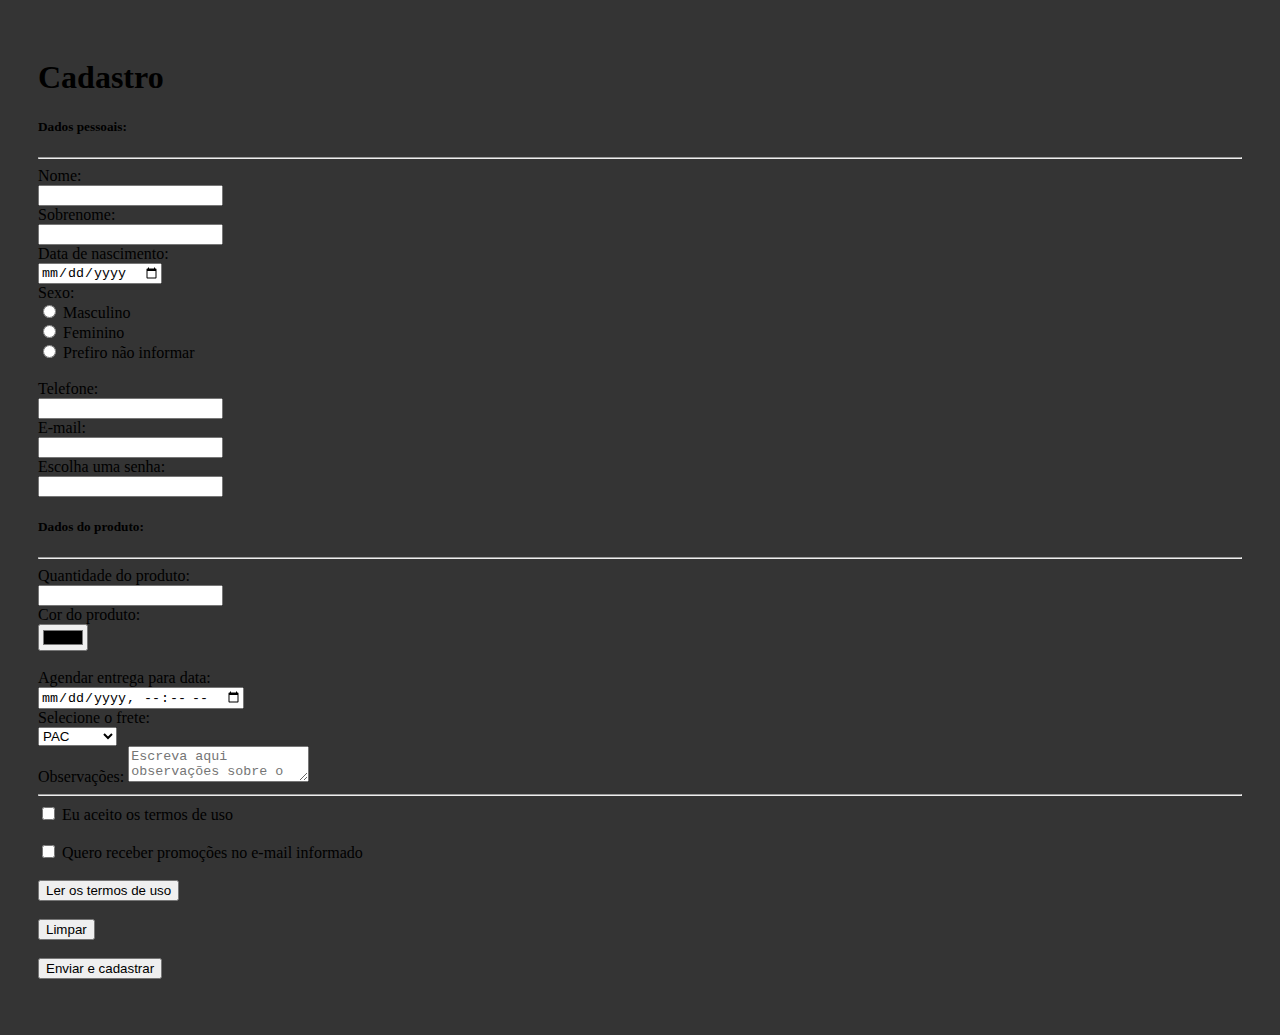
<file: Aula 04 - Formulários/index.html>
<!DOCTYPE html>
<html lang="pt-br">
<head>
    <meta charset="UTF-8">
    <meta name="viewport" content="width=device-width, initial-scale=1.0">
    <title>Formulário de Cadastro</title>
    <link href="https://cdn.jsdelivr.net/npm/bootstrap@5.3.2/dist/css/bootstrap.min.css" rel="stylesheet" integrity="sha384-T3c6CoIi6uLrA9TneNEoa7RxnatzjcDSCmG1MXxSR1GAsXEV/Dwwykc2MPK8M2HN" crossorigin="anonymous">
    
    <link rel="stylesheet" href="style.css">
    
</head>
<body>
    <div class="container">
        <div class="card">
            <div class="card-header">
                <h1>Cadastro</h1>
            </div>
            <div class="card-body">
                <form action="sucesso.html">
                    <h5>Dados pessoais:</h5>
                    <hr>
                    <label>Nome:</label><br>
                    <input type="text" class="form-control w-50 w-50"><br>

                    <label>Sobrenome:</label><br>
                    <input type="text" class="form-control w-50 w-50"><br>

                    <label>Data de nascimento:</label><br>
                    <input type="date" class="form-control w-50"><br>

                    <label>Sexo:</label><br>
                    <input type="radio" name="cRadio"> Masculino<br>
                    <input type="radio" name="cRadio"> Feminino<br>
                    <input type="radio" name="cRadio"> Prefiro não informar<br><br> 

                    <label>Telefone:</label><br>
                    <input type="tel" class="form-control w-50"><br>

                    <label>E-mail:</label><br>
                    <input type="email" class="form-control w-50"><br>

                    <label>Escolha uma senha:</label><br>
                    <input type="password" class="form-control w-50 w-50"><br>

                    <h5>Dados do produto:</h5>
                    <hr>                    

                    <label>Quantidade do produto:</label><br>
                    <input type="number" class="form-control w-50"><br>

                    <label>Cor do produto:</label><br>
                    <input type="color" ><br><br>             
                    
                    <label>Agendar entrega para data:</label><br>
                    <input type="datetime-local" class="form-control w-50"><br>

                    <label>Selecione o frete:</label><br>
                    <select class="form-control">
                        <option>PAC</option>
                        <option>Sedex</option>
                        <option>Sedex 10</option>
                    </select><br>
  
                    <label>Observações:</label>
                    <textarea class="form-control" placeholder="Escreva aqui observações sobre o produto."></textarea><br>

                    <hr>

                    <input type="checkbox"> Eu aceito os termos de uso<br><br>
                    <input type="checkbox"> Quero receber promoções no e-mail informado<br><br>
                    
                    <a href="termos.html"><input type="button" value="Ler os termos de uso" class="btn btn-warning"></a><br><br>
                    <input type="reset" value="Limpar" class="btn btn-danger w-100"><br><br>
                    <input type="submit" value="Enviar e cadastrar" class="btn btn-success w-100"><br><br>
                    
				</form>
            </div>
        </div>
    </div>
</body>
<script src="https://cdn.jsdelivr.net/npm/bootstrap@5.3.2/dist/js/bootstrap.bundle.min.js" integrity="sha384-C6RzsynM9kWDrMNeT87bh95OGNyZPhcTNXj1NW7RuBCsyN/o0jlpcV8Qyq46cDfL" crossorigin="anonymous"></script>
</html>
</file>
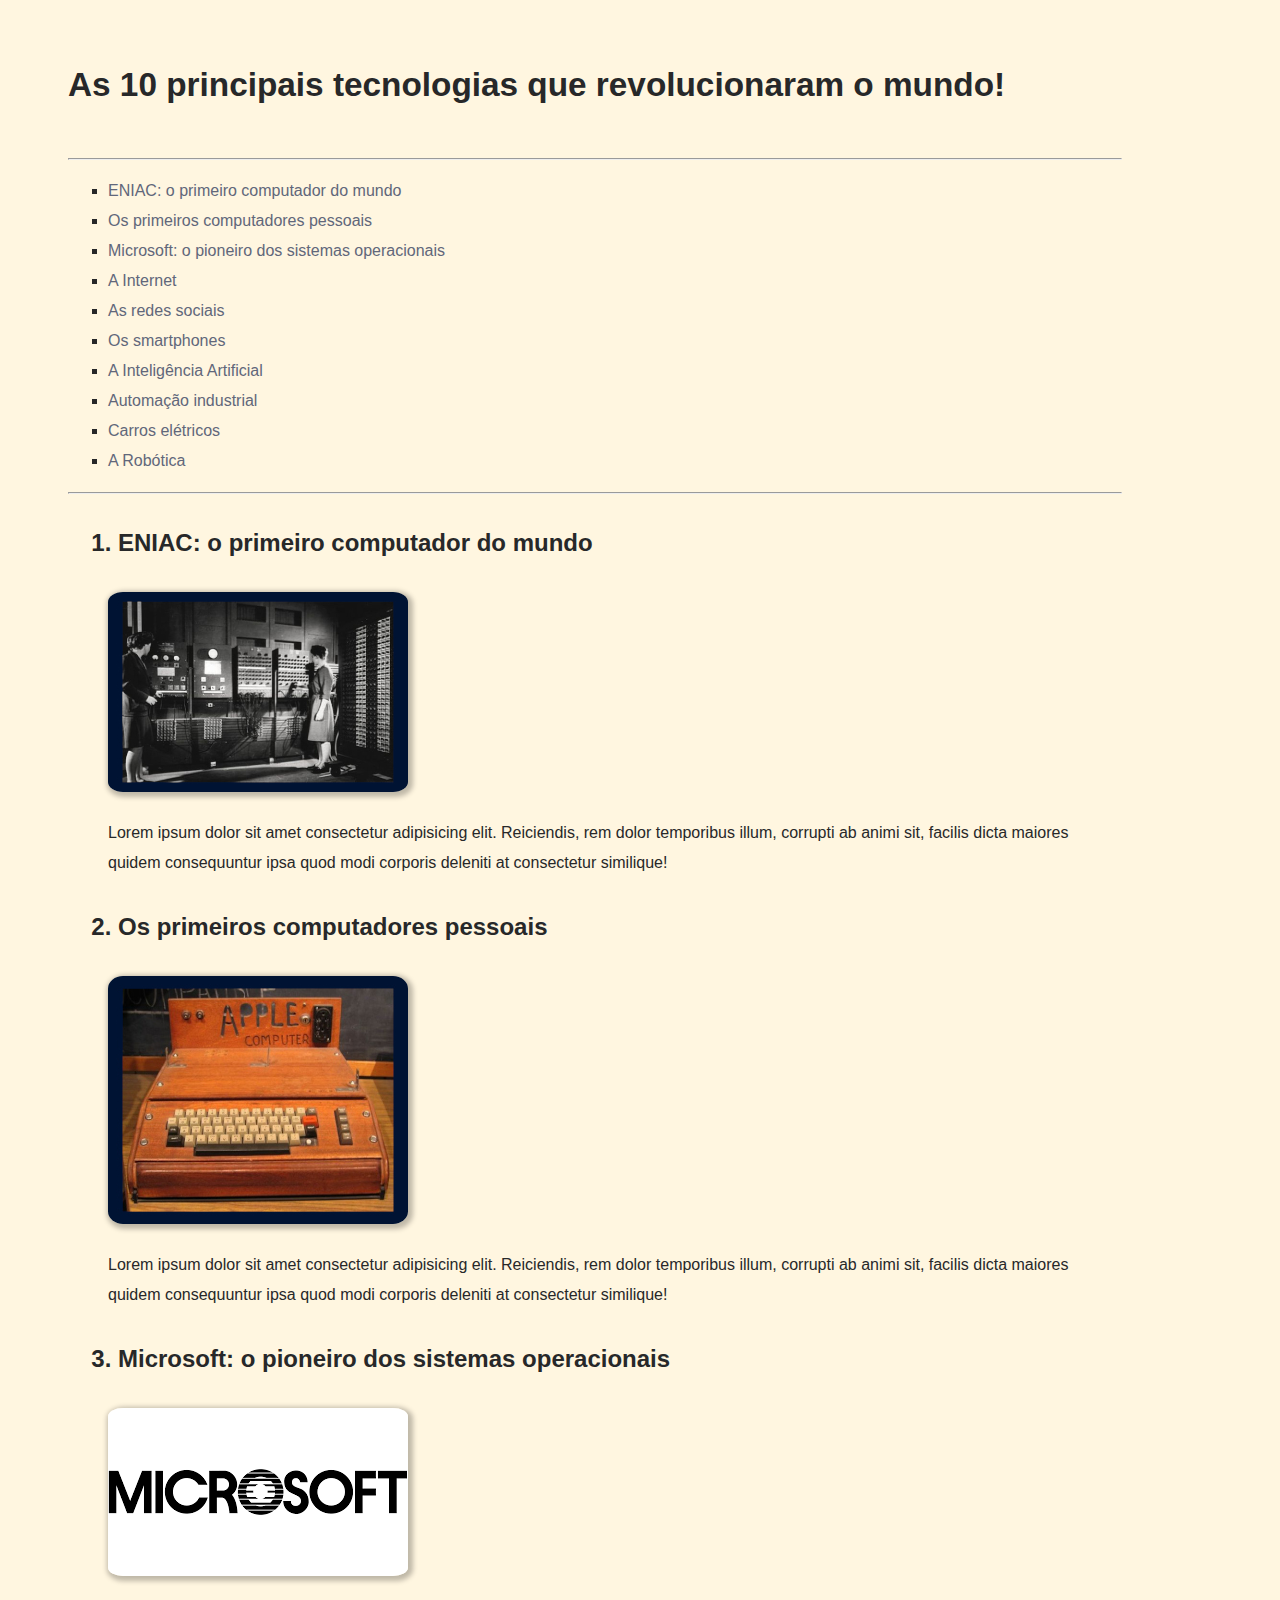
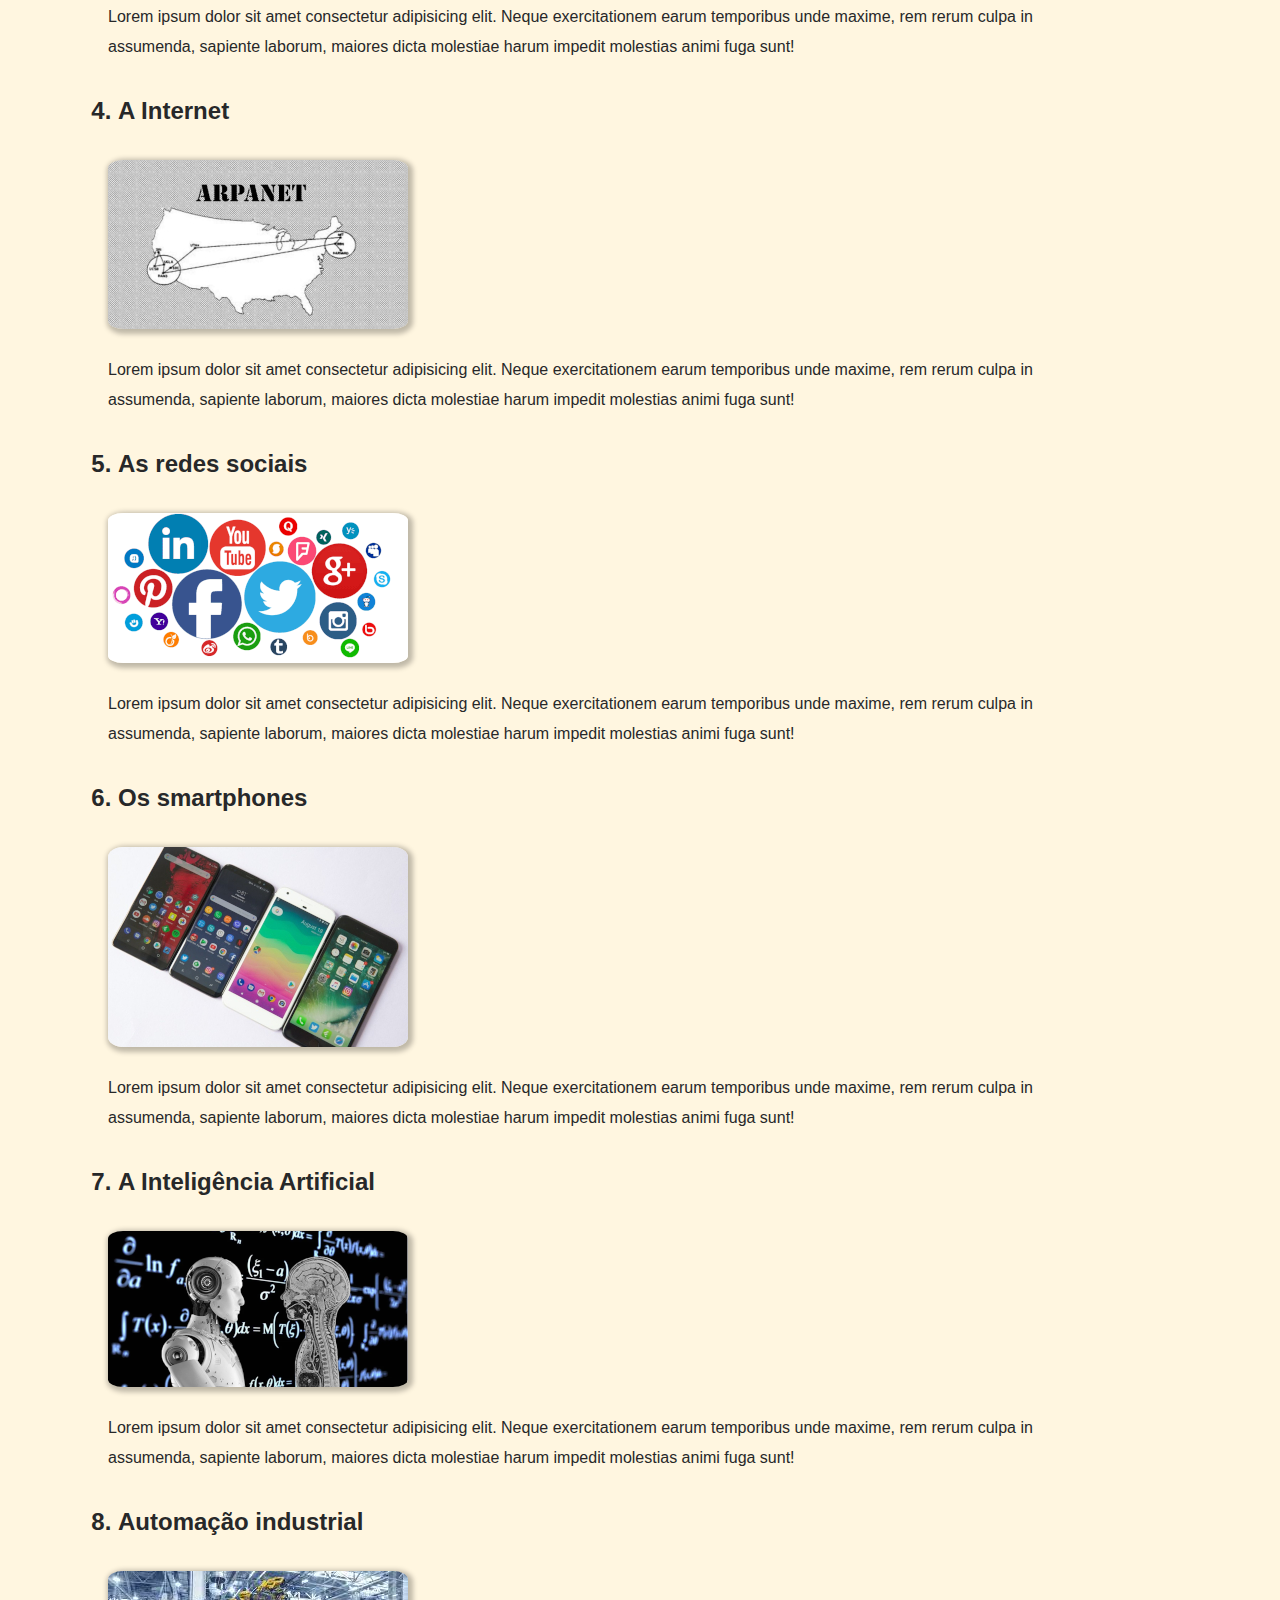
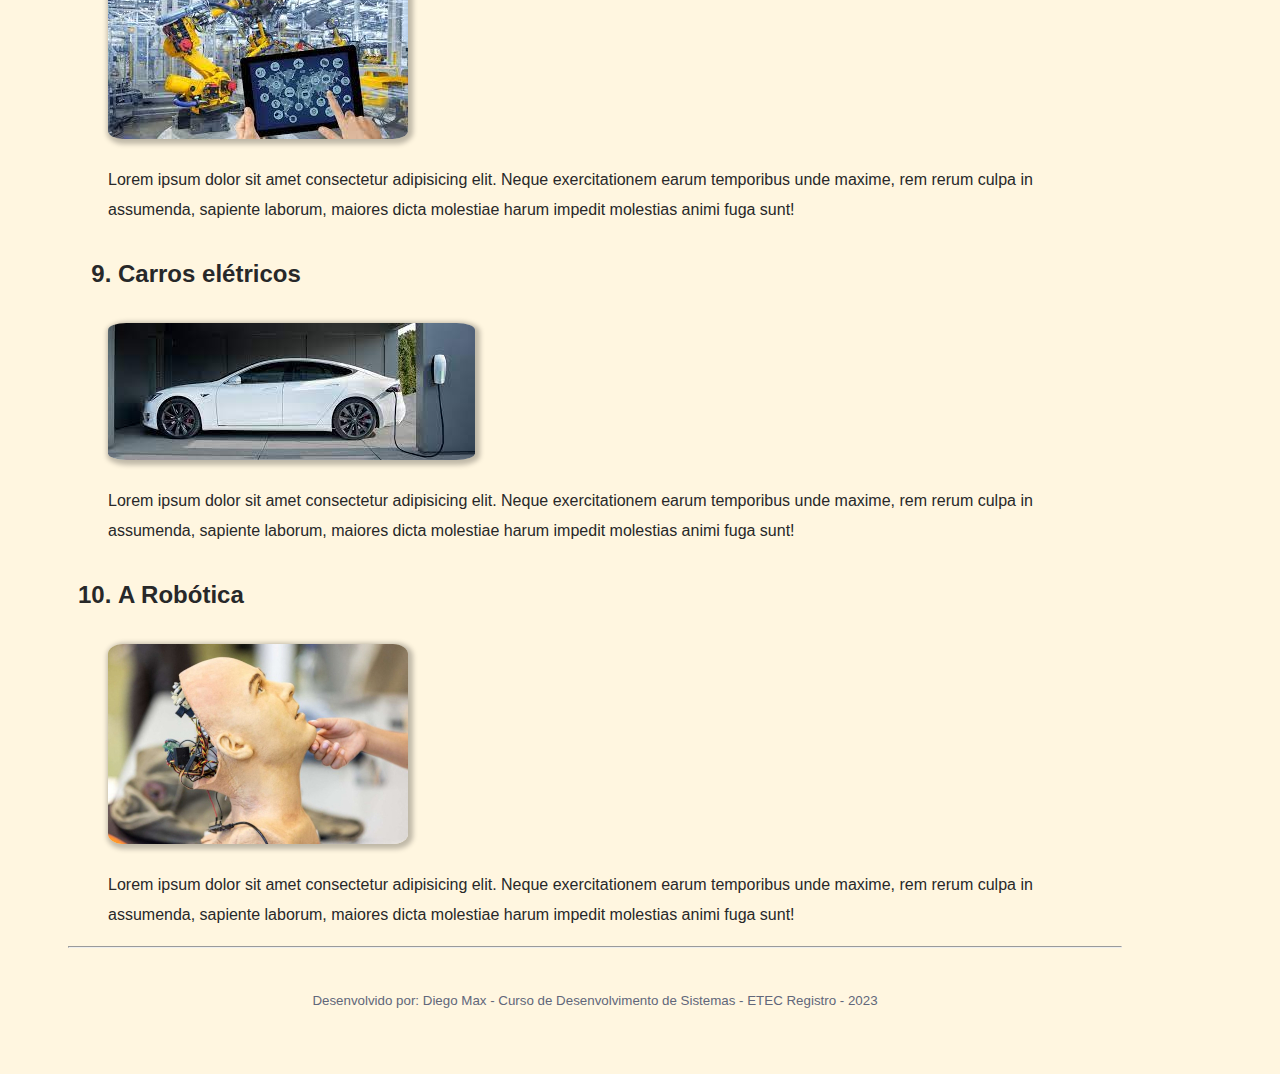
<file: Aula 01 - Introdução ao HTML/PW1 - Aula - 01.3 - ex03/index.html>
<!DOCTYPE HTML>
<html>
	<head>
		<meta charset="UTF-8">
		<title>Tecnologias que revolucionaram o mundo</title>
		<style>
			body {
				font-family: Verdana, Geneva, Tahoma, sans-serif;
				background-color: #FFF6E0;
				color: #272829;
				padding-top: 5px;
				padding-bottom: 20px;
				padding-left: 60px;
				padding-right: 150px;
				line-height: 30px;
			}

			img {
				border-radius: 5%;
				box-shadow: 2px 2px 5px 3px #00000040;
			}

			h1 {
				font-size: 25pt;
				line-height: 100px;
			}

			h3 {
				font-size: 18pt;
				padding: 10px;
			}

			a {
				text-decoration: none;
				color: #61677A;
			}

			p {
				font-size: 12pt;
			}

			ul {
				list-style-type: square;
			}

			footer {
				padding: 30px;
				text-align: center;
				font-size: 10pt;
				color: #61677A;
			}
		</style>

	</head>
	<body>
		<h1>As 10 principais tecnologias que revolucionaram o mundo!</h1>
		<hr>
		<ul>
			<li><a href="#eniac">ENIAC: o primeiro computador do mundo</a></li>
			<li><a href="#computadores">Os primeiros computadores pessoais</a></li>
			<li><a href="#microsoft">Microsoft: o pioneiro dos sistemas operacionais</a></li>
			<li><a href="#internet">A Internet</a></li>
			<li><a href="#redessociais">As redes sociais</a></li>
			<li><a href="#smartphones">Os smartphones</a></li>
			<li><a href="#ia">A Inteligência Artificial</a></li>
			<li><a href="#automacao">Automação industrial</a></li>
			<li><a href="#carros">Carros elétricos</a></li>
			<li><a href="#robotica">A Robótica</a></li>
		</ul>
		<hr>
		<ol>
			<h3><li id="eniac">ENIAC: o primeiro computador do mundo</li></h3>
			<img src="imagens/eniac.jpg">
			<p>Lorem ipsum dolor sit amet consectetur adipisicing elit. Reiciendis, rem dolor temporibus illum, corrupti ab animi sit, facilis dicta maiores quidem consequuntur ipsa quod modi corporis deleniti at consectetur similique!</p>
			<h3><li id="computadores">Os primeiros computadores pessoais</li></h3>
			<img src="imagens/computadores.jpg">
			<p>Lorem ipsum dolor sit amet consectetur adipisicing elit. Reiciendis, rem dolor temporibus illum, corrupti ab animi sit, facilis dicta maiores quidem consequuntur ipsa quod modi corporis deleniti at consectetur similique!</p>
			<h3><li id="microsoft">Microsoft: o pioneiro dos sistemas operacionais</li></h3>
			<img src="imagens/microsoft.png">
			<p>Lorem ipsum dolor sit amet consectetur adipisicing elit. Neque exercitationem earum temporibus unde maxime, rem rerum culpa in assumenda, sapiente laborum, maiores dicta molestiae harum impedit molestias animi fuga sunt!</p>
			<h3><li id="internet">A Internet</li></h3>
			<img src="imagens/internet.jpeg">
			<p>Lorem ipsum dolor sit amet consectetur adipisicing elit. Neque exercitationem earum temporibus unde maxime, rem rerum culpa in assumenda, sapiente laborum, maiores dicta molestiae harum impedit molestias animi fuga sunt!</p>
			<h3><li id="redessociais">As redes sociais</li></h3>
			<img src="imagens/redessociais.png">
			<p>Lorem ipsum dolor sit amet consectetur adipisicing elit. Neque exercitationem earum temporibus unde maxime, rem rerum culpa in assumenda, sapiente laborum, maiores dicta molestiae harum impedit molestias animi fuga sunt!</p>
			<h3><li id="smartphones">Os smartphones</li></h3>
			<img src="imagens/smartphones.jpg">
			<p>Lorem ipsum dolor sit amet consectetur adipisicing elit. Neque exercitationem earum temporibus unde maxime, rem rerum culpa in assumenda, sapiente laborum, maiores dicta molestiae harum impedit molestias animi fuga sunt!</p>
			<h3><li id="ia">A Inteligência Artificial </li></h3>
			<img src="imagens/ia.png">
			<p>Lorem ipsum dolor sit amet consectetur adipisicing elit. Neque exercitationem earum temporibus unde maxime, rem rerum culpa in assumenda, sapiente laborum, maiores dicta molestiae harum impedit molestias animi fuga sunt!</p>
			<h3><li id="automacao">Automação industrial</li></h3>
			<img src="imagens/automacao.jfif">
			<p>Lorem ipsum dolor sit amet consectetur adipisicing elit. Neque exercitationem earum temporibus unde maxime, rem rerum culpa in assumenda, sapiente laborum, maiores dicta molestiae harum impedit molestias animi fuga sunt!</p>
			<h3><li id="carros">Carros elétricos</li></h3>
			<img src="imagens/carros.jfif">
			<p>Lorem ipsum dolor sit amet consectetur adipisicing elit. Neque exercitationem earum temporibus unde maxime, rem rerum culpa in assumenda, sapiente laborum, maiores dicta molestiae harum impedit molestias animi fuga sunt!</p>
			<h3><li id="robotica">A Robótica</li></h3>
			<img src="imagens/robotica.jpg">
			<p>Lorem ipsum dolor sit amet consectetur adipisicing elit. Neque exercitationem earum temporibus unde maxime, rem rerum culpa in assumenda, sapiente laborum, maiores dicta molestiae harum impedit molestias animi fuga sunt!</p>
		</ol>
		<hr>
		<footer>
			Desenvolvido por: Diego Max - Curso de Desenvolvimento de Sistemas - ETEC Registro - 2023
		</footer>
	</body>
</html>
</file>
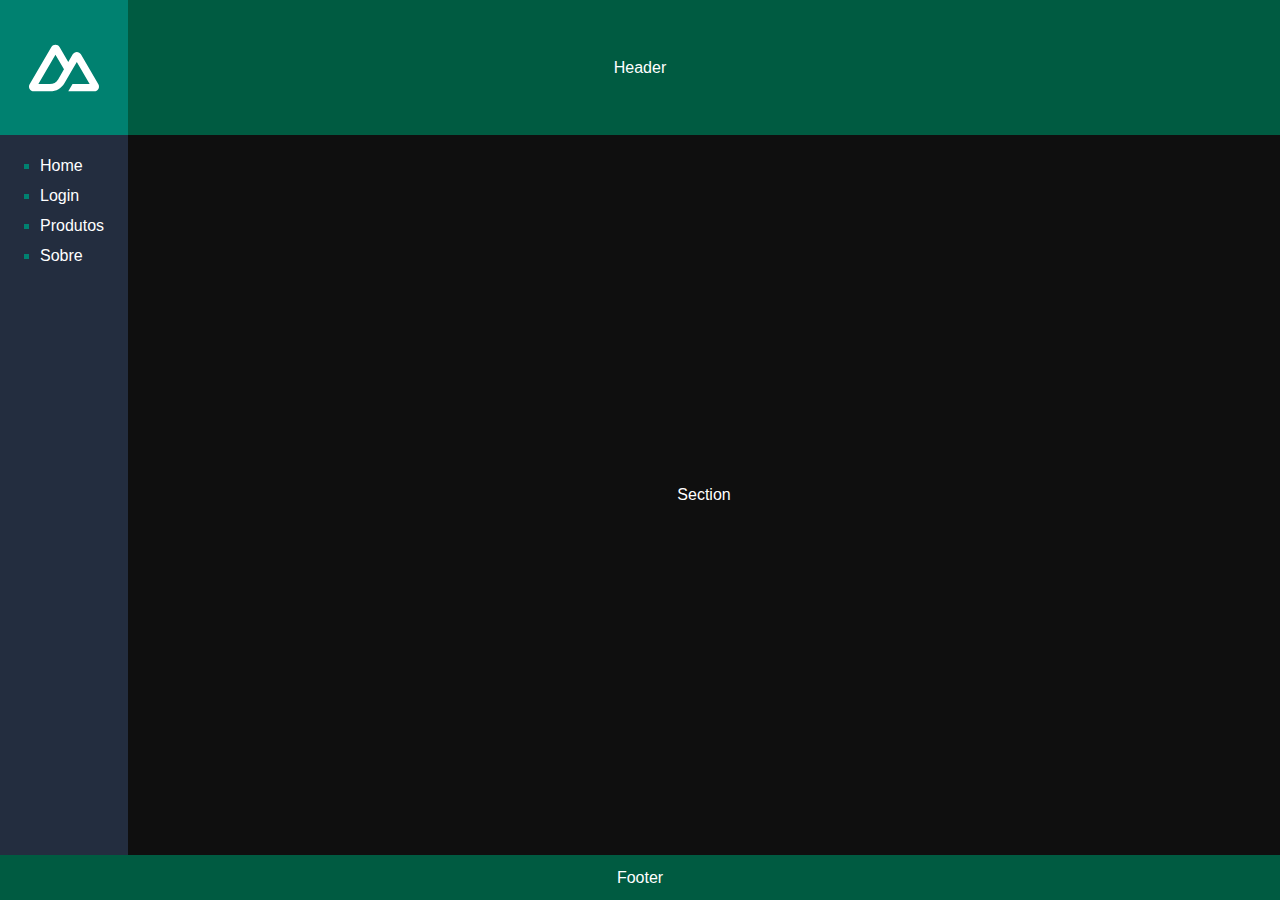
<file: Aula 05 - DIVs/01-layout01 - position-absolute-relative/index.html>
<!DOCTYPE html>
<html lang="pt-br">
<head>
    <meta charset="UTF-8">
    <meta http-equiv="X-UA-Compatible" content="IE=edge">
    <meta name="viewport" content="width=device-width, initial-scale=1.0">
    <title>Utilizando DIVs</title>
	<link rel="stylesheet" href="style.css">
</head>
<body>
	<!-- oi -->
	<div class="container">
		<div class="header">
			<p class="conteudo">Header</p>
			<div class="logo">
			<img src="logo.svg" class="conteudo img-logo">
			</div>
		</div>
		<div class="menu-lateral">
				<ul class="ul-menu">
					<li><a href="#">Home</a></li>
					<li><a href="#">Login</a></li>
					<li><a href="#">Produtos</a></li>
					<li><a href="#">Sobre</a></li>
				</ul>
		</div>
		<div class="section">
			<p class="conteudo">Section</p>
		</div>
		<div class="footer">
			<p class="conteudo">Footer</p>
		</div>
	</div>
</body>
</html>
</file>
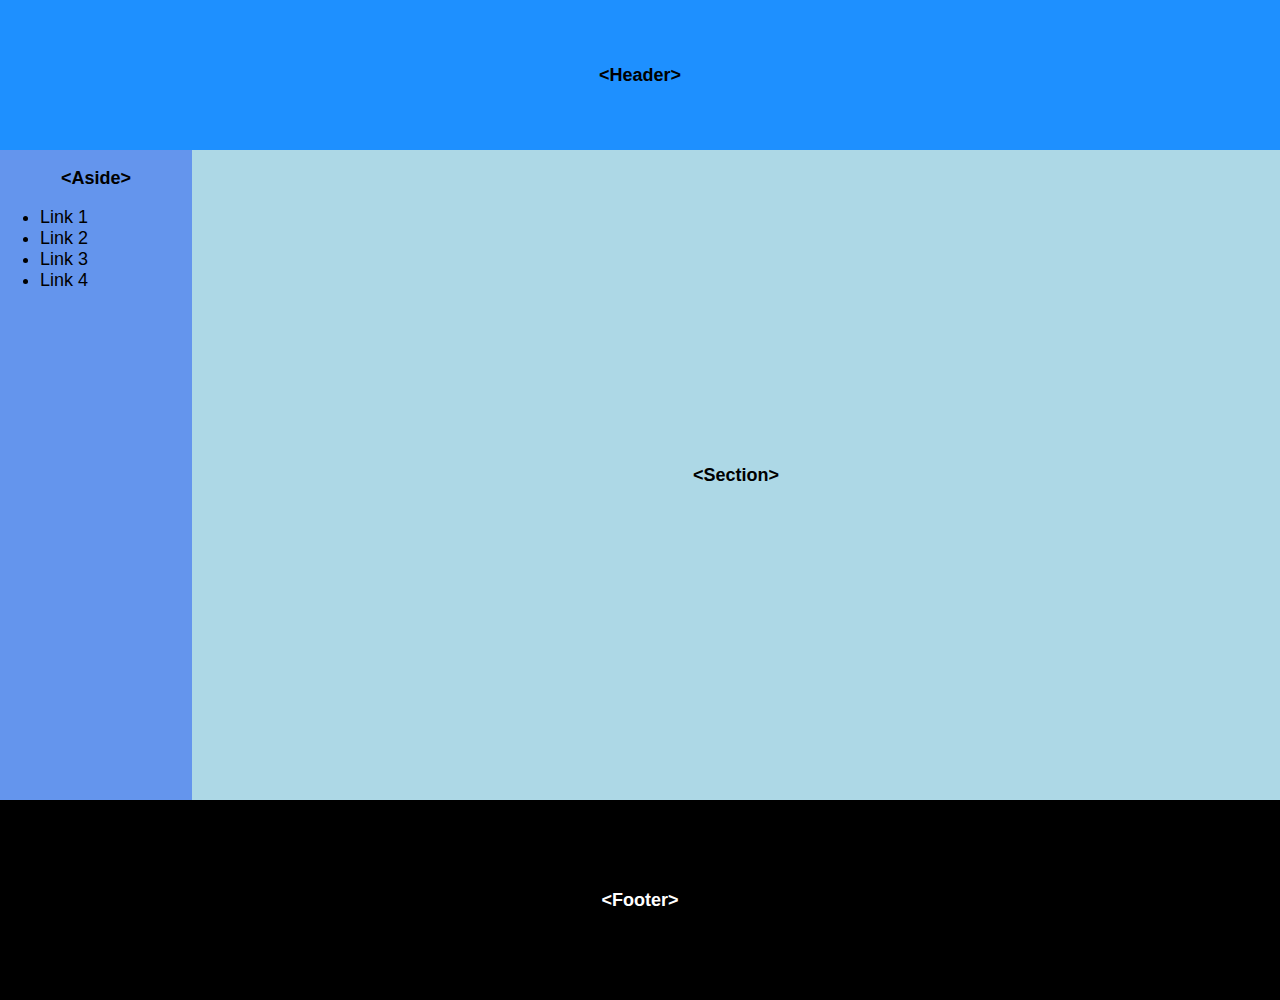
<file: Aula 06 - HMTL semântico/html-semantico/index.html>
<!DOCTYPE html>
<html lang="pt-br">
<head>
    <meta charset="UTF-8">
    <meta http-equiv="X-UA-Compatible" content="IE=edge">
    <meta name="viewport" content="width=device-width, initial-scale=1.0">
    <title>Utilizando DIVs</title>
	<link rel="stylesheet" href="style.css">
</head>
<body>
		<header>
			<p class="conteudo">&lt;Header&gt;</p>
		</header>
		<main>
			<aside>
				<p class="conteudo">&lt;Aside&gt;</p>
					<nav>
						<ul class="ul-menu">
							<li>Link 1</li>
							<li>Link 2</li>
							<li>Link 3</li>
							<li>Link 4</li>
						</ul>
					</nav>
			</aside>
			<section>
				<p class="conteudo">&lt;Section&gt;</p>
			</section>
		</main>
		<footer>
			<p class="conteudo">&lt;Footer&gt;</p>
		</footer>
</body>
</html>
</file>
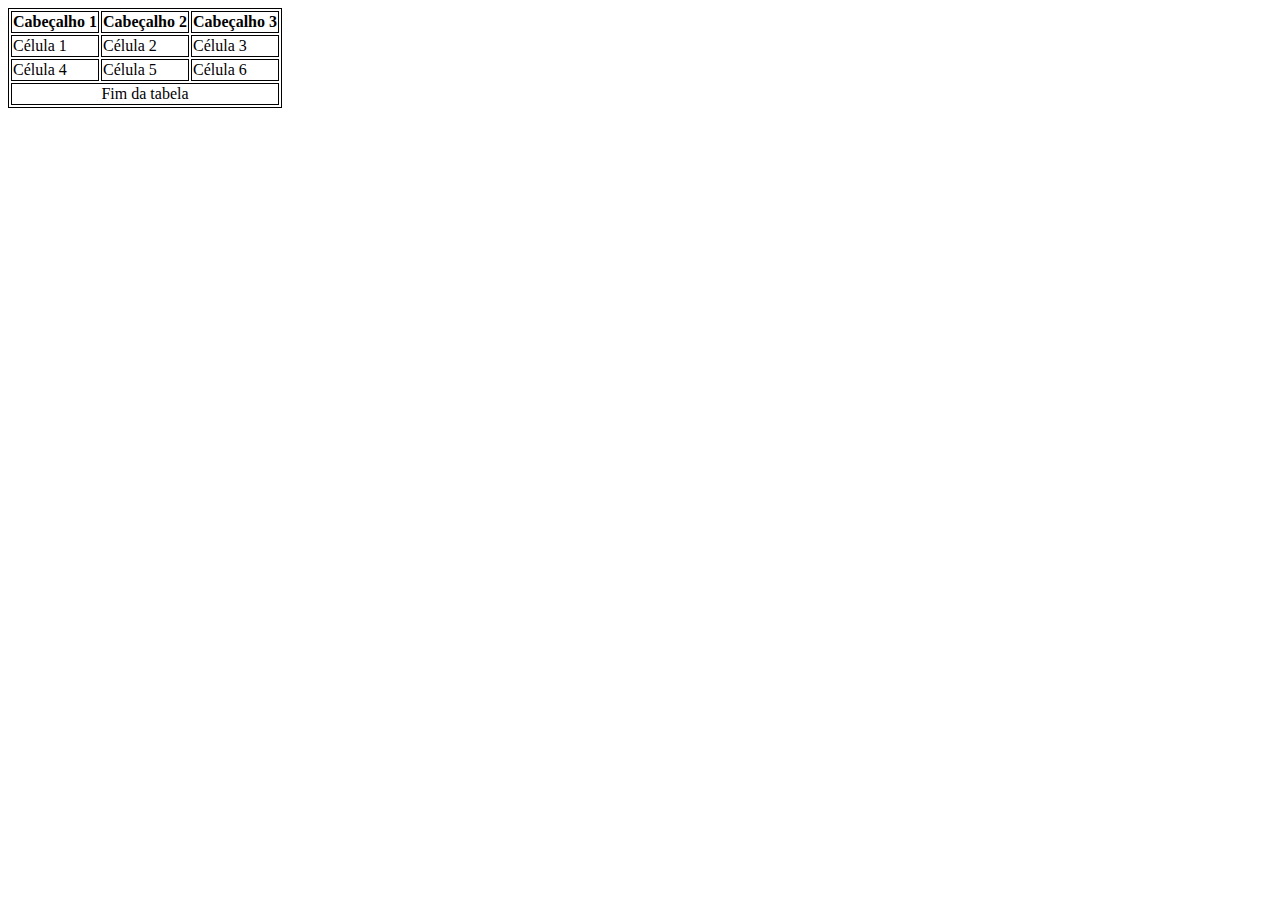
<file: Aula 02 - Tabelas/PW1 - Aula - 02.2 - ex04-tabelas.html>
<!DOCTYPE html>
<html lang="pt-br">
<head>
    <meta charset="UTF-8">
    <meta http-equiv="X-UA-Compatible" content="IE=edge">
    <meta name="viewport" content="width=device-width, initial-scale=1.0">    
    <style>
    table, th, td {
        border: 1px solid black;
      }

      tfoot {
        text-align: center;
      }
    </style>    
    <title>Tabela</title>
</head>
<body>
    
    <!--<table>
        <tr>
            <th>Cabeçalho 1</th><th>Cabeçalho 2</th><th>Cabeçalho 3</th>
        </tr>

        <tr>
            <td>Texto 1</td><td>Texto 2</td><td>Texto 3</td>
        </tr>

        <tr>
            <td>Texto 4</td><td>Texto 5</td><td>Texto 6</td>
        </tr>
    </table>-->

    <table>
        <thead>
        <tr>
        <th>Cabeçalho 1</th> <th>Cabeçalho 2</th> <th>Cabeçalho 3</th>
        </tr>
        </thead>
        <tbody>
        <tr>
        <td> Célula 1 </td> <td> Célula 2 </td> <td> Célula 3 </td>
        </tr>
            <tr>
            <td> Célula 4 </td> <td> Célula 5 </td> <td> Célula 6 </td>
            </tr>
        </tbody>
        <tfoot>
            <tr>
            <td colspan="3"> Fim da tabela </td>
            </tr>
        </tfoot>
    </table>
    

</body>
</html>
</file>
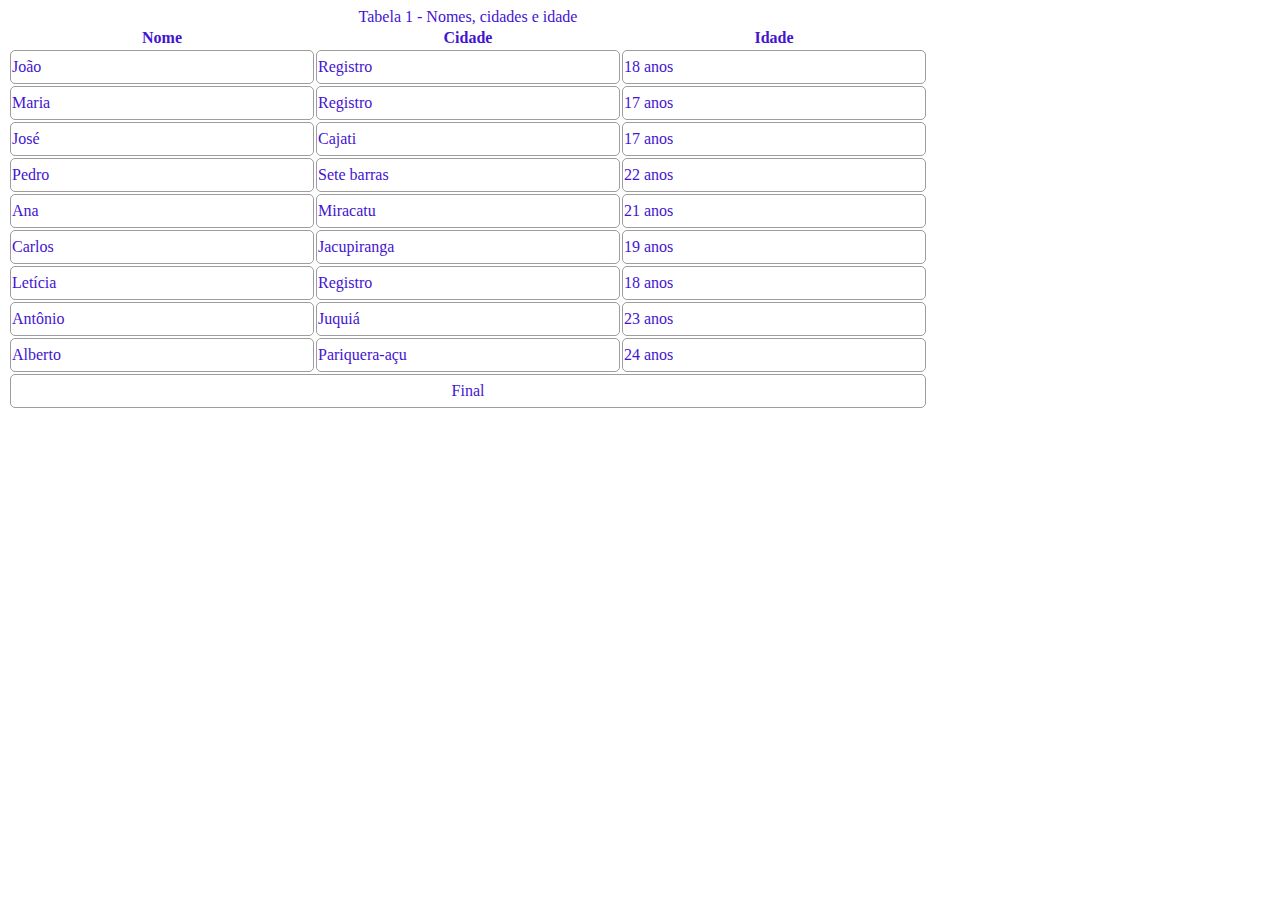
<file: Aula 02 - Tabelas/PW1 - Aula - 02.3 - ex05-tabelas.html>
<!DOCTYPE html>
<html lang="pt-br">
<head>
    <meta charset="UTF-8">
    <meta http-equiv="X-UA-Compatible" content="IE=edge">
    <meta name="viewport" content="width=device-width, initial-scale=1.0">
    <title>Criando tabelas</title>
    <style>
        table{
            font-family: 'Segoe UI';
            color: #4314d1;
        }
        td{
            border: 1px;
            border-style: solid;
            border-color: #9d9d9d;
            border-radius: 5px;
            width: 300px;
            height: 30px;
        }
        tfoot{
            text-align: center;
        }
    </style>
</head>
<body>  
  <table>
    <caption>Tabela 1 - Nomes, cidades e idade</caption>
    <thead>
        <tr>
            <th>Nome</th>
            <th>Cidade</th>
            <th>Idade</th>
        </tr>
    </thead>
<tbody>
    <tr>
        <td>João</td>
        <td>Registro</td>
        <td>18 anos</td>
    </tr>
    <tr>
        <td>Maria</td>
        <td>Registro</td>
        <td>17 anos</td>
    </tr>
    <tr>
        <td>José</td>
        <td>Cajati</td>
        <td>17 anos</td>
    </tr>
    <tr>
        <td>Pedro</td>
        <td>Sete barras</td>
        <td>22 anos</td>
    </tr>
    <tr>
        <td>Ana</td>
        <td>Miracatu</td>
        <td>21 anos</td>
    </tr>
    <tr>
        <td>Carlos</td>
        <td>Jacupiranga</td>
        <td>19 anos</td>
    </tr>
    <tr>
        <td>Letícia</td>
        <td>Registro</td>
        <td>18 anos</td>
    </tr>
    <tr>
        <td>Antônio</td>
        <td>Juquiá</td>
        <td>23 anos</td>
    </tr>
    <tr>
        <td>Alberto</td>
        <td>Pariquera-açu</td>
        <td>24 anos</td>
    </tr>
    </tbody>
    <tfoot>
        <tr>
            <td colspan="3">Final</td>
        </tr>
    </tfoot>
</table> 
</body>
</html>
</file>
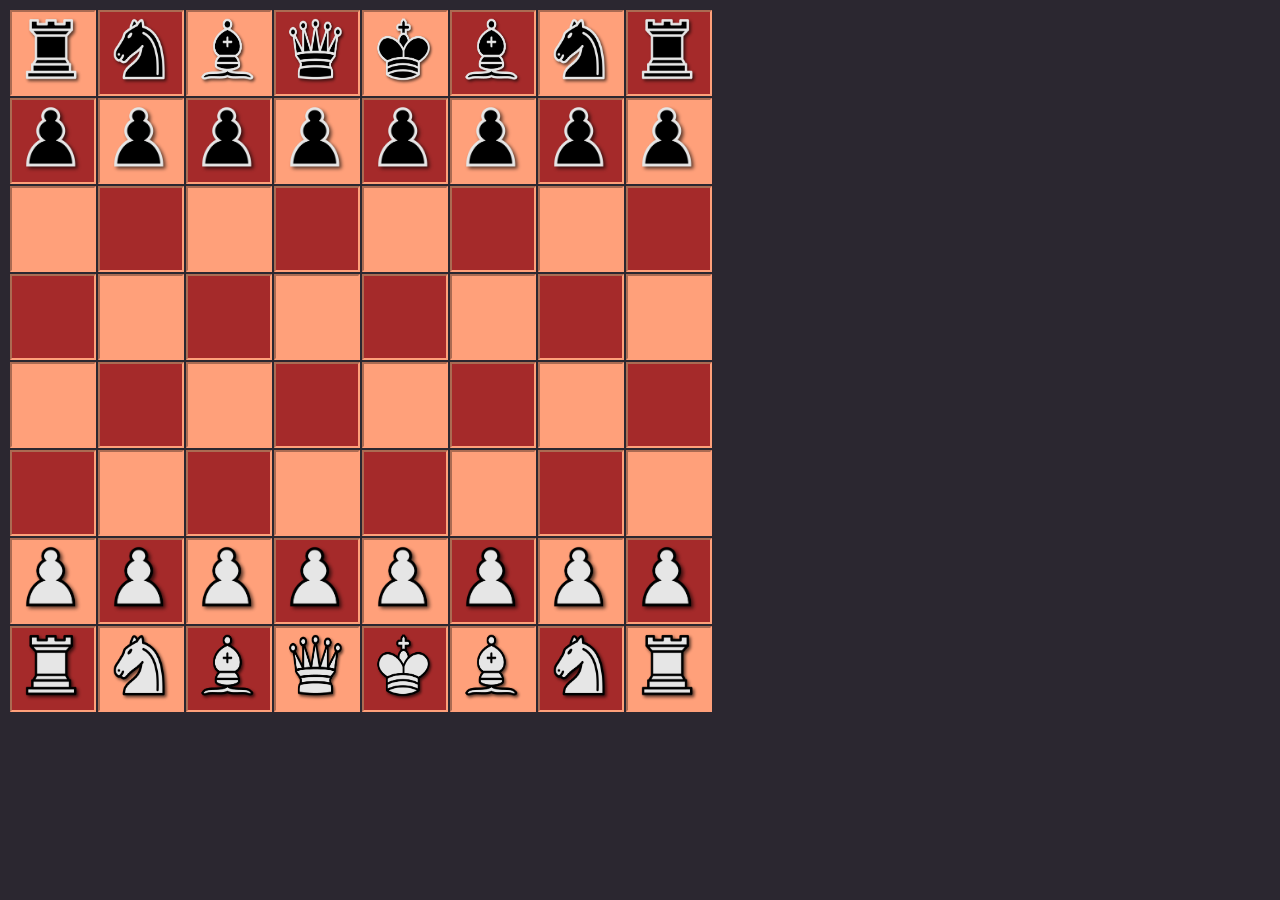
<file: Aula 02 - Tabelas/PW1 - Aula - 02.4 - ex06-xadrez.html>
<!DOCTYPE html>
<html lang="pt-br">
<head>
    <meta charset="UTF-8">
    <meta http-equiv="X-UA-Compatible" content="IE=edge">
    <meta name="viewport" content="width=device-width, initial-scale=1.0">
    <title>Criando tabelas</title>
    <style>
        table{
            font-family: 'Segoe UI';
            color: #4314d1;
        }
        td{
            border: 2px;
            border-style: inset;
            border-color: lightsalmon;
            width: 80px;
            height: 80px;
        }

        #cor1 {
            background-color: brown;
            text-align: center;
        }
        #cor2 {
            background-color: lightsalmon;
            text-align: center;
        }

        body {
            background-color: #2B2730
;
        }

        img {
            width: 60px;
            height: 70px;
        }
    </style>
</head>
<body>  
  <table>
<tbody>
    <tr>
        <td id="cor2" onclick="mover()"><a href="#"><img src="1x/b_rook_1x.png"></td>
        <td id="cor1" onclick="mover()"><a href="#"><img src="1x/b_knight_1x.png"></td>
        <td id="cor2" onclick="mover()"><a href="#"><img src="1x/b_bishop_1x.png"></td>
        <td id="cor1" onclick="mover()"><a href="#"><img src="1x/b_queen_1x.png"></td>
        <td id="cor2" onclick="mover()"><a href="#"><img src="1x/b_king_1x.png"></td>
        <td id="cor1" onclick="mover()"><a href="#"><img src="1x/b_bishop_1x.png"></td>
        <td id="cor2" onclick="mover()"><a href="#"><img src="1x/b_knight_1x.png"></td>
        <td id="cor1" onclick="mover()"><a href="#"><img src="1x/b_rook_1x.png"></td>
    </tr>
    <tr>
        <td id="cor1" onclick="mover()"><a href="#"><img src="1x/b_pawn_1x.png"></a></td>
        <td id="cor2" onclick="mover()"><a href="#"><img src="1x/b_pawn_1x.png"></td>
        <td id="cor1" onclick="mover()"><a href="#"><img src="1x/b_pawn_1x.png"></td>
        <td id="cor2" onclick="mover()"><a href="#"><img src="1x/b_pawn_1x.png"></td>
        <td id="cor1" onclick="mover()"><a href="#"><img src="1x/b_pawn_1x.png"></td>
        <td id="cor2" onclick="mover()"><a href="#"><img src="1x/b_pawn_1x.png"></td>
        <td id="cor1" onclick="mover()"><a href="#"><img src="1x/b_pawn_1x.png"></td>
        <td id="cor2" onclick="mover()"><a href="#"><img src="1x/b_pawn_1x.png"></td>
    </tr>
    <tr>
        <td id="cor2"></td>
        <td id="cor1"></td>
        <td id="cor2"></td>
        <td id="cor1"></td>
        <td id="cor2"></td>
        <td id="cor1"></td>
        <td id="cor2"></td>
        <td id="cor1"></td>
    </tr>
    <tr>
        <td id="cor1"></td>
        <td id="cor2"></td>
        <td id="cor1"></td>
        <td id="cor2"></td>
        <td id="cor1"></td>
        <td id="cor2"></td>
        <td id="cor1"></td>
        <td id="cor2"></td>
    </tr>
    <tr>
        <td id="cor2"></td>
        <td id="cor1"></td>
        <td id="cor2"></td>
        <td id="cor1"></td>
        <td id="cor2"></td>
        <td id="cor1"></td>
        <td id="cor2"></td>
        <td id="cor1"></td>
    </tr>
    <tr>
        <td id="cor1"></td>
        <td id="cor2"></td>
        <td id="cor1"></td>
        <td id="cor2"></td>
        <td id="cor1"></td>
        <td id="cor2"></td>
        <td id="cor1"></td>
        <td id="cor2"></td>
    </tr>
    <tr>
        <td id="cor2" onclick="mover()"><a href="#"><img src="1x/w_pawn_1x.png"></td>
        <td id="cor1" onclick="mover()"><a href="#"><img src="1x/w_pawn_1x.png"></td>
        <td id="cor2" onclick="mover()"><a href="#"><img src="1x/w_pawn_1x.png"></td>
        <td id="cor1" onclick="mover()"><a href="#"><img src="1x/w_pawn_1x.png"></td>
        <td id="cor2" onclick="mover()"><a href="#"><img src="1x/w_pawn_1x.png"></td>
        <td id="cor1" onclick="mover()"><a href="#"><img src="1x/w_pawn_1x.png"></td>
        <td id="cor2" onclick="mover()"><a href="#"><img src="1x/w_pawn_1x.png"></td>
        <td id="cor1" onclick="mover()"><a href="#"><img src="1x/w_pawn_1x.png"></td>
    </tr>
    <tr>
        <td id="cor1" onclick="mover()"><a href="#"><img src="1x/w_rook_1x.png"></td>
        <td id="cor2" onclick="mover()"><a href="#"><img src="1x/w_knight_1x.png"></td>
        <td id="cor1" onclick="mover()"><a href="#"><img src="1x/w_bishop_1x.png"></td>
        <td id="cor2" onclick="mover()"><a href="#"><img src="1x/w_queen_1x.png"></td>
        <td id="cor1" onclick="mover()"><a href="#"><img src="1x/w_king_1x.png"></td>
        <td id="cor2" onclick="mover()"><a href="#"><img src="1x/w_bishop_1x.png"></td>
        <td id="cor1" onclick="mover()"><a href="#"><img src="1x/w_knight_1x.png"></td>
        <td id="cor2" onclick="mover()"><a href="#"><img src="1x/w_rook_1x.png"></td>
    </tr>
    </tbody>
</table> 

<script>
    alert('Bem-vindo ao meu tabuleiro de xadrez!')
    function mover() {
        alert('Você não pode mover as peças!')
    }

</script>

</body>
</html>
</file>
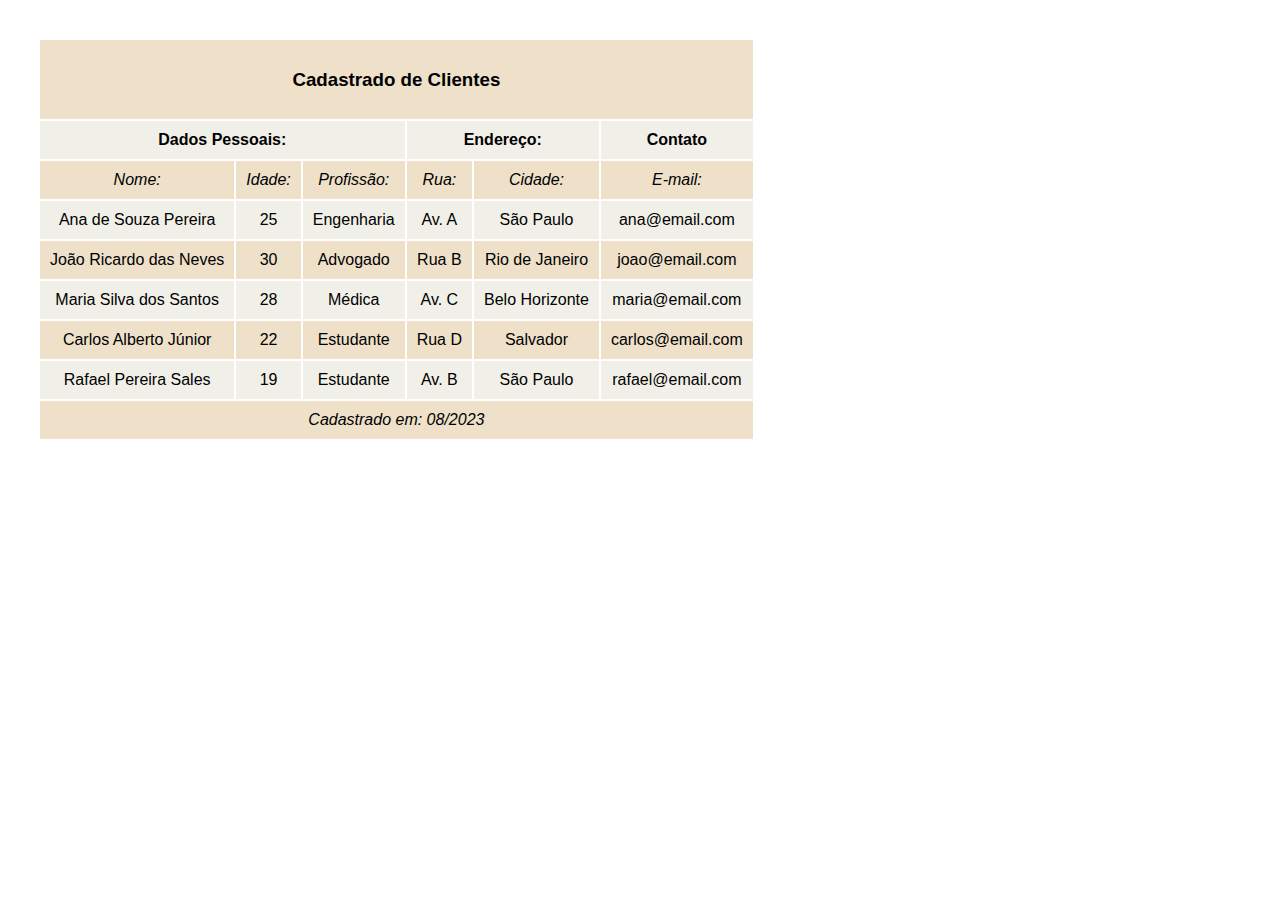
<file: Aula 02 - Tabelas/PW1 - Aula - 02.5 - ex07-tabela-dados.html>
<!DOCTYPE html>
<html lang="pt-br">
<head>
    <meta charset="UTF-8">
    <meta name="viewport" content="width=device-width, initial-scale=1.0">
    <title>Tabela</title>
    <style>
        table {
            padding: 30px;
            text-align: center;
            font-family: 'Segoe UI', Tahoma, Geneva, Verdana, sans-serif;
        }

        td, th {
            padding: 10px;
        }

        #cor1 {
            background-color: #F1F0E8;
        }

        #cor2 {
            background-color: #EEE0C9;
        }
    </style>
</head>
<body>
    <table>
        <thead>
            <tr id="cor2">
                <th colspan="6"><h3>Cadastrado de Clientes</h3></th>
            </tr>
            <tr id="cor1">
                <th colspan="3">Dados Pessoais:</th>
                <th colspan="2">Endereço:</th>
                <th rowspan="2">Contato</th>
            </tr>
        </thead>
        <tbody>
            <tr id="cor2">
                <td><em>Nome:</em></td>
                <td><em>Idade:</em></td>
                <td><em>Profissão:</em></td>
                <td><em>Rua:</em></td>
                <td><em>Cidade:</em></td>
                <td><em>E-mail:</em></td>
            </tr>
            <tr id="cor1">
                <td>Ana de Souza Pereira</td>
                <td>25</td>
                <td>Engenharia</td>
                <td>Av. A</td>
                <td>São Paulo</td>
                <td>ana@email.com</td>
            </tr>
            <tr id="cor2">
                <td>João Ricardo das Neves</td>
                <td>30</td>
                <td>Advogado</td>
                <td>Rua B</td>
                <td>Rio de Janeiro</td>
                <td>joao@email.com</td>
            </tr>
            <tr id="cor1">
                <td>Maria Silva dos Santos</td>
                <td>28</td>
                <td>Médica</td>
                <td>Av. C</td>
                <td>Belo Horizonte</td>
                <td>maria@email.com</td>
            </tr>
            <tr id="cor2">
                <td>Carlos Alberto Júnior</td>
                <td>22</td>
                <td>Estudante</td>
                <td>Rua D</td>
                <td>Salvador</td>
                <td>carlos@email.com</td>
            </tr>
            <tr id="cor1">
                <td>Rafael Pereira Sales</td>
                <td>19</td>
                <td>Estudante</td>
                <td>Av. B</td>
                <td>São Paulo</td>
                <td>rafael@email.com</td>
            </tr>
        </tbody>
        <tfoot>
            <tr id="cor2">
                <td colspan="6"><em>Cadastrado em: 08/2023</em></td>
            </tr>
        </tfoot>
    </table>
</body>
</html>
</file>
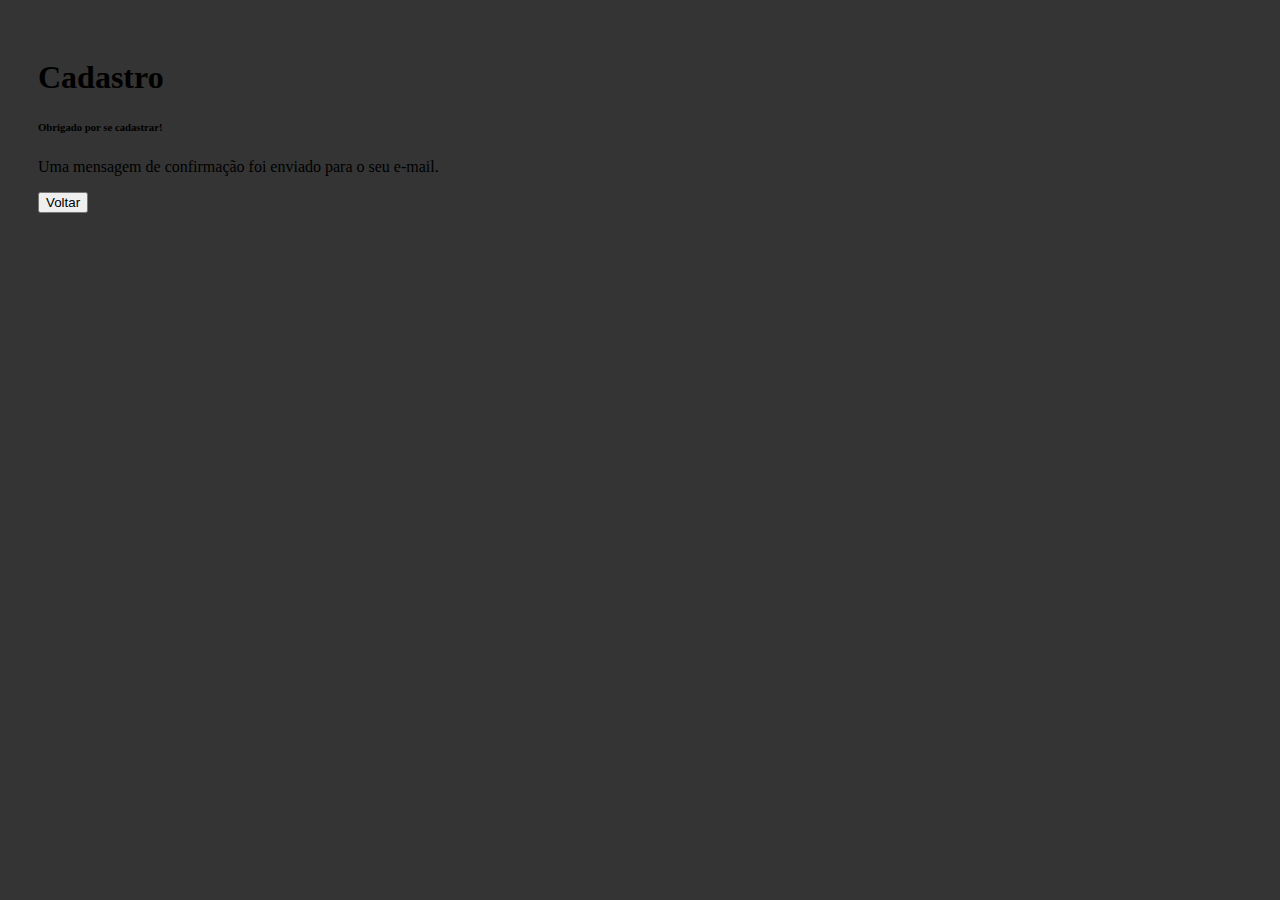
<file: Aula 04 - Formulários/sucesso.html>
<!DOCTYPE html>
<html lang="pt-br">
<head>
    <meta charset="UTF-8">
    <meta name="viewport" content="width=device-width, initial-scale=1.0">
    <title>Formulário de Cadastro</title>
    <link href="https://cdn.jsdelivr.net/npm/bootstrap@5.3.2/dist/css/bootstrap.min.css" rel="stylesheet" integrity="sha384-T3c6CoIi6uLrA9TneNEoa7RxnatzjcDSCmG1MXxSR1GAsXEV/Dwwykc2MPK8M2HN" crossorigin="anonymous">
    <style>
        body {
        background-color: rgb(52, 52, 52);
        padding: 30px;
    }
    </style>
</head>
<body>
    <div class="container">
        <div class="card">
            <div class="card-header">
                <h1>Cadastro</h1>
            </div>
            <div class="card-body">
                <h6>Obrigado por se cadastrar!</h6>
                <p>Uma mensagem de confirmação foi enviado para o seu e-mail.</p>
                <a href="javascript:window.history.back()"><button class="btn btn-primary">Voltar</button></a>
            </div>
        </div>
    </div>
</body>
<script src="https://cdn.jsdelivr.net/npm/bootstrap@5.3.2/dist/js/bootstrap.bundle.min.js" integrity="sha384-C6RzsynM9kWDrMNeT87bh95OGNyZPhcTNXj1NW7RuBCsyN/o0jlpcV8Qyq46cDfL" crossorigin="anonymous"></script>
</html>
</file>
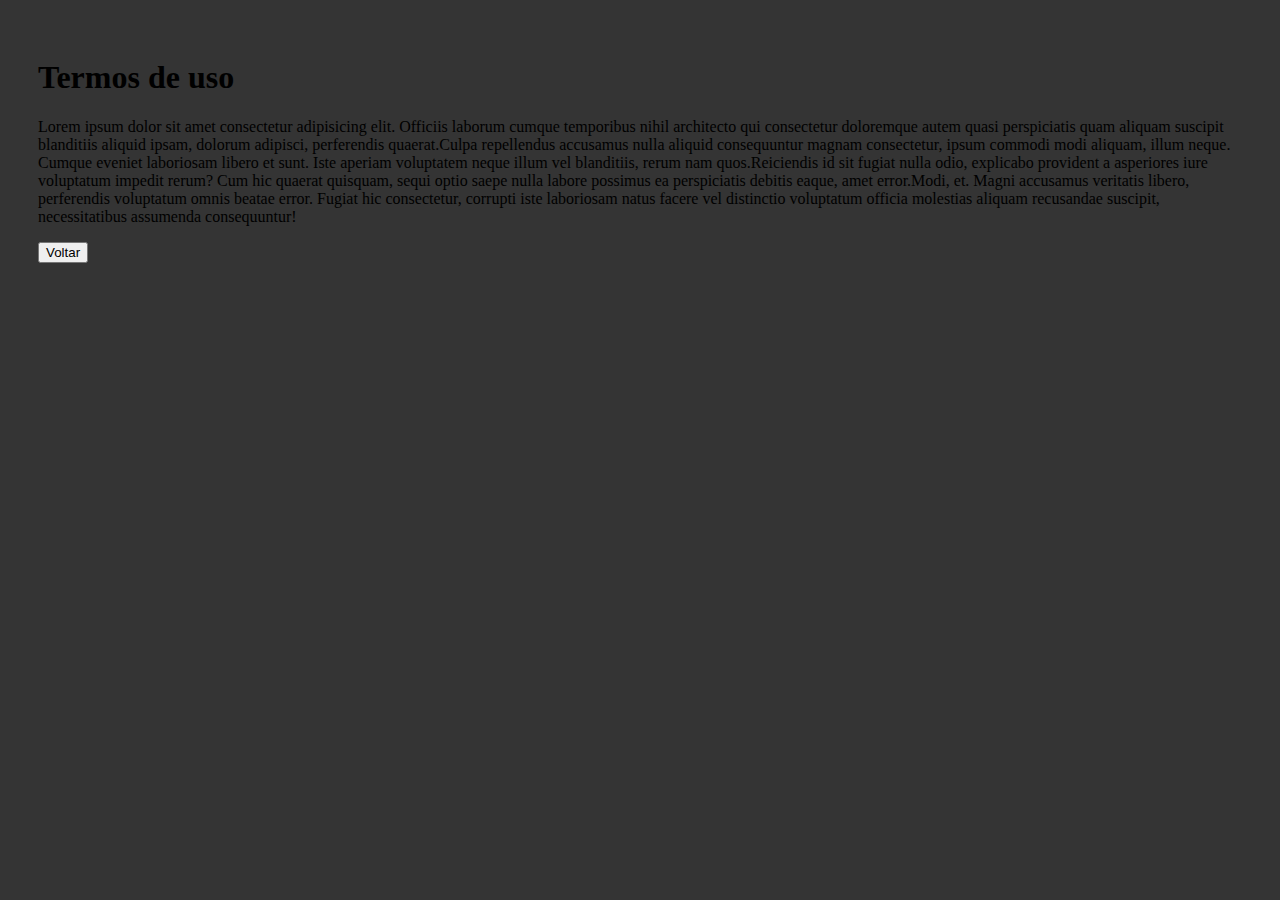
<file: Aula 04 - Formulários/termos.html>
<!DOCTYPE html>
<html lang="pt-br">
<head>
    <meta charset="UTF-8">
    <meta name="viewport" content="width=device-width, initial-scale=1.0">
    <title>Formulário de Cadastro</title>
    <link href="https://cdn.jsdelivr.net/npm/bootstrap@5.3.2/dist/css/bootstrap.min.css" rel="stylesheet" integrity="sha384-T3c6CoIi6uLrA9TneNEoa7RxnatzjcDSCmG1MXxSR1GAsXEV/Dwwykc2MPK8M2HN" crossorigin="anonymous">
    <style>
        body {
        background-color: rgb(52, 52, 52);
        padding: 30px;
    }
    </style>
</head>
<body>
    <div class="container">
        <div class="card">
            <div class="card-header">
                <h1>Termos de uso</h1>
            </div>
            <div class="card-body">
                <p><span>Lorem ipsum dolor sit amet consectetur adipisicing elit. Officiis laborum cumque temporibus nihil architecto qui consectetur doloremque autem quasi perspiciatis quam aliquam suscipit blanditiis aliquid ipsam, dolorum adipisci, perferendis quaerat.</span><span>Culpa repellendus accusamus nulla aliquid consequuntur magnam consectetur, ipsum commodi modi aliquam, illum neque. Cumque eveniet laboriosam libero et sunt. Iste aperiam voluptatem neque illum vel blanditiis, rerum nam quos.</span><span>Reiciendis id sit fugiat nulla odio, explicabo provident a asperiores iure voluptatum impedit rerum? Cum hic quaerat quisquam, sequi optio saepe nulla labore possimus ea perspiciatis debitis eaque, amet error.</span><span>Modi, et. Magni accusamus veritatis libero, perferendis voluptatum omnis beatae error. Fugiat hic consectetur, corrupti iste laboriosam natus facere vel distinctio voluptatum officia molestias aliquam recusandae suscipit, necessitatibus assumenda consequuntur!</span></p>
                <a href="javascript:window.history.back();"><button class="btn btn-primary">Voltar</button></a>
            </div>
        </div>
    </div>
</body>
<script src="https://cdn.jsdelivr.net/npm/bootstrap@5.3.2/dist/js/bootstrap.bundle.min.js" integrity="sha384-C6RzsynM9kWDrMNeT87bh95OGNyZPhcTNXj1NW7RuBCsyN/o0jlpcV8Qyq46cDfL" crossorigin="anonymous"></script>
</html>
</file>
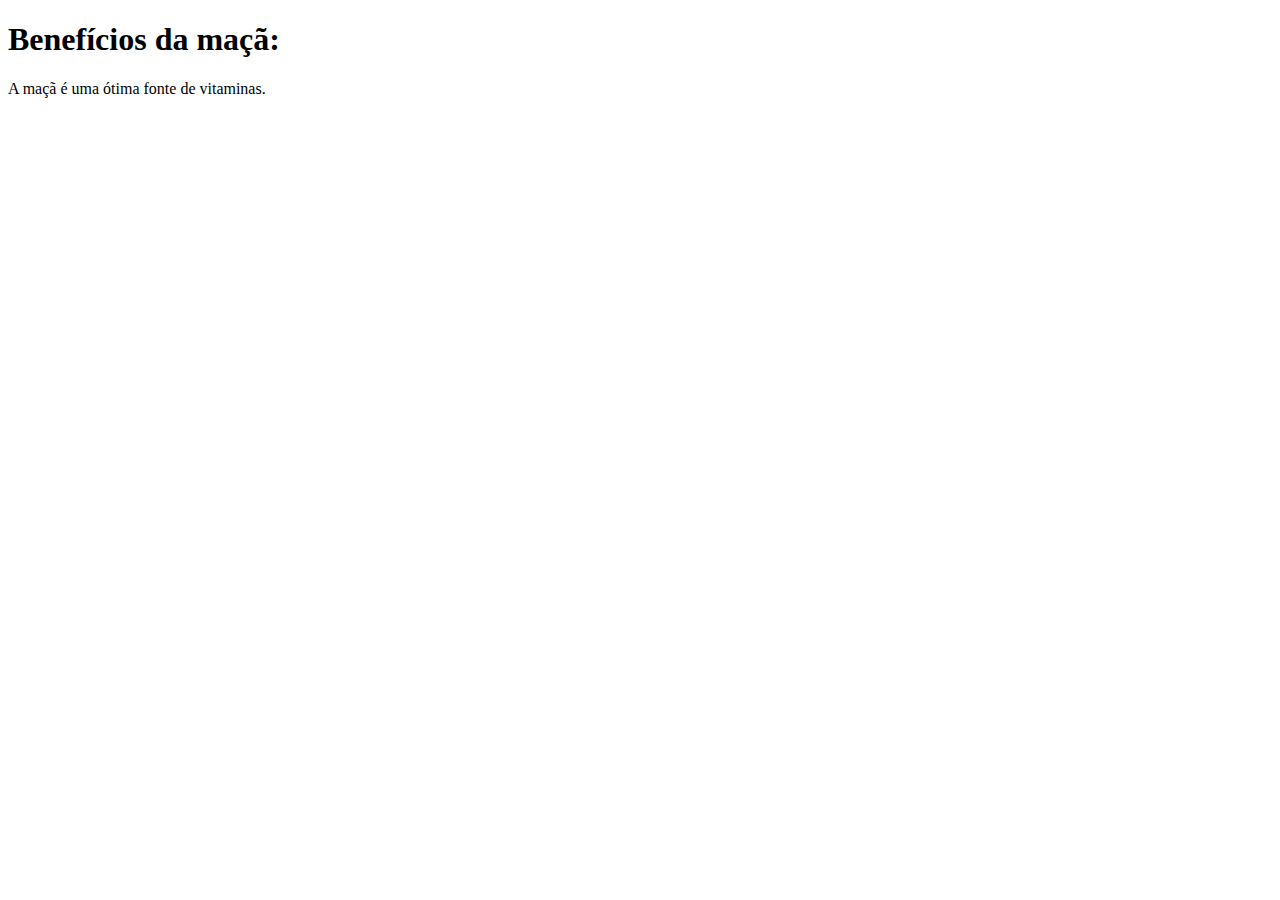
<file: Aula 01 - Introdução ao HTML/_misc/03-HTML.html>
<!DOCTYPE HTML>
<html>
	<head>
		<meta charset="UTF-8">
		<title> Meu primeiro site </title>
	</head>
	<body>
		<h1> Benefícios da maçã: </h1>
		<p> A maçã é uma ótima fonte de vitaminas. </p> 
	</body>
</html>
</file>
<file: Aula 04 - Formulários/style.css>
/* Folha de estilo da página de formulário */

body {
    background-color: rgb(52, 52, 52);
    padding: 30px;
}
</file>
<file: Aula 05 - DIVs/01-layout01 - position-absolute-relative/style.css>
body{
	width: 100%;
	height: 100%;
	font-family: 'Segoe UI', Tahoma, Geneva, Verdana, sans-serif;
}

.container {
	width: 100%;
	height: 100%;
	background-color: #ff6c6c;
	left: 0;	
	top: 0;
	position: absolute;
	/*opacity: 0.5;*/
}

.header{
	width: 100%;
	height: 15%;
	background-color: #005B41;
	position: relative;
	left: 0;
	top: 0;
}

.logo{
	width: 10%;
	height: 100%;
	background-color: #008170;
	position: relative;
	left: 0;
	top: 0;
}

.menu-lateral{
	width: 10%;
	height: 80%;
	background-color: #232D3F;
	position: relative;
	left: 0;
	top: 0;
}

.section{
	width: 90%;
	height: 80%;
	background-color: #0F0F0F;
	position: absolute;
	right: 0;
	top: 15%;
}

.footer{
	width: 100%;	
	height: 5%;
	background-color: #005B41;
	position: relative;
	left: 0;
	bottom:0;
	text-align: center;
}

.conteudo {
	margin: auto;
	color: #ffffff;
	position: absolute;
	top: 50%;
	left: 50%;
	transform: translate(-50%, -50%); 
}

.ul-menu {
	list-style-type: square;
	text-decoration: none;
	position: absolute;
	color: #008170;
	line-height: 30px;
}

a {
	color: #ffffff;
	text-decoration: none;
}

.img-logo {
	width: auto;
	height: auto;
	max-height: 120px;
	max-width: 70px;	
}
</file>
<file: Aula 06 - HMTL semântico/html-semantico/style.css>
body{
	margin: 0;
	width: 100%;
	height: 100%;
	font-family: 'Segoe UI', Tahoma, Geneva, Verdana, sans-serif;
	font-size: 18px;
	
}

header {
	display: flex;
	justify-content: center;
	align-items: center;
	width: 100%;
	height: 150px;
	background-color:dodgerblue;
}

main {
	display: flex;
	justify-content: center;
	align-items: center;
	width: 100%;
	background-color:darkcyan;
}

aside {
	width: 15%;
	height: 650px;
	background-color:cornflowerblue
}

section {
	display: flex;
	justify-content: center;
	align-items: center;
	background-color: lightblue;
	width: 85%;
	height: 650px;
}

footer {
	display: flex;
	justify-content: center;
	align-items: center;
	width: 100%;	
	height: 200px;
	background-color:black;
	color: white
}

.conteudo {
	text-align: center;
	font-weight: bold;
}
</file>
